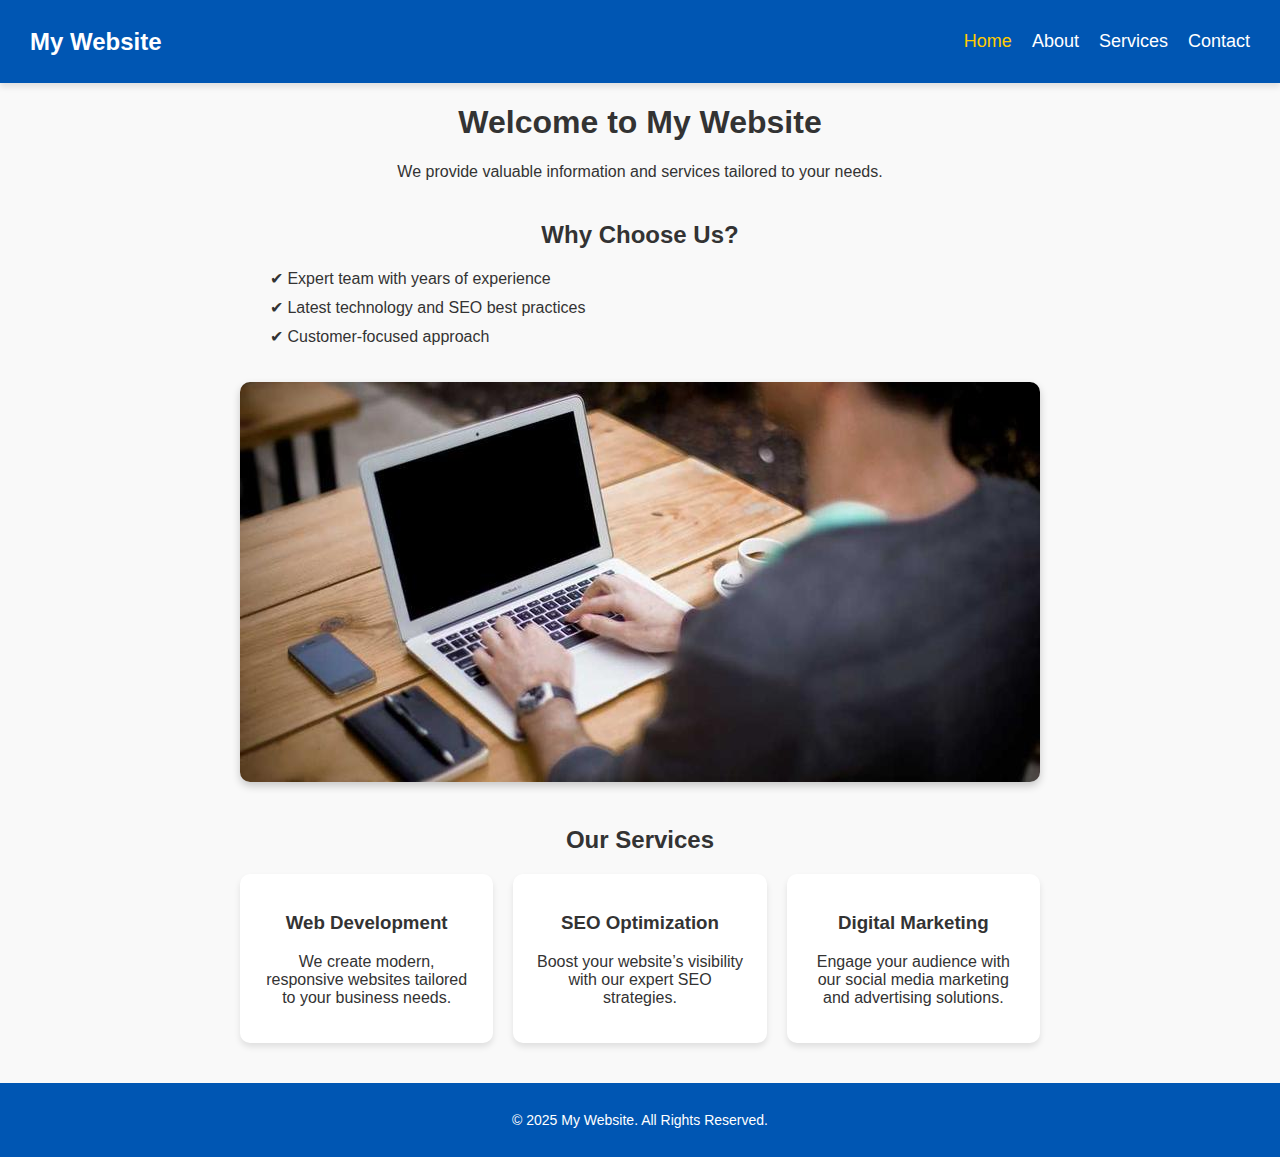
<file: task1_responsive_page/index.html>
<!DOCTYPE html>
<html lang="en">

<head>
    <meta charset="UTF-8">
    <meta name="viewport" content="width=device-width, initial-scale=1.0">
    <title>Responsive Web Page</title>
    <link rel="stylesheet" href="style.css">
</head>

<body>
    <header>
        <div class="logo"><a href="#home" class="logo-link">My Website</a></div>
        <nav>
            <ul class="nav-links">
                <li><a href="#home" class="active" id="home">Home</a></li>
                <li><a href="#about">About</a></li>
                <li><a href="#services">Services</a></li>
                <li><a href="#contact">Contact</a></li>
            </ul>
            <div class="hamburger">&#9776;</div>
        </nav>
    </header>

    <main>
        <section>
            <h1>Welcome to My Website</h1>
            <p>We provide valuable information and services tailored to your needs.</p>
        </section>

        <section>
            <h2>Why Choose Us?</h2>
            <ul class="features-list">
                <li>✔ Expert team with years of experience</li>
                <li>✔ Latest technology and SEO best practices</li>
                <li>✔ Customer-focused approach</li>
            </ul>

            <img src="assets/services.jpg" alt="Sample Image">
        </section>

        <section>
            <h2>Our Services</h2>
            <div class="service-container">
                <div class="service-card">
                    <h3>Web Development</h3>
                    <p>We create modern, responsive websites tailored to your business needs.</p>
                </div>
                <div class="service-card">
                    <h3>SEO Optimization</h3>
                    <p>Boost your website’s visibility with our expert SEO strategies.</p>
                </div>
                <div class="service-card">
                    <h3>Digital Marketing</h3>
                    <p>Engage your audience with our social media marketing and advertising solutions.</p>
                </div>
            </div>
        </section>

    </main>

    <footer>
        <p>&copy; 2025 My Website. All Rights Reserved.</p>
    </footer>

    <script src="script.js"></script>
</body>

</html>
</file>
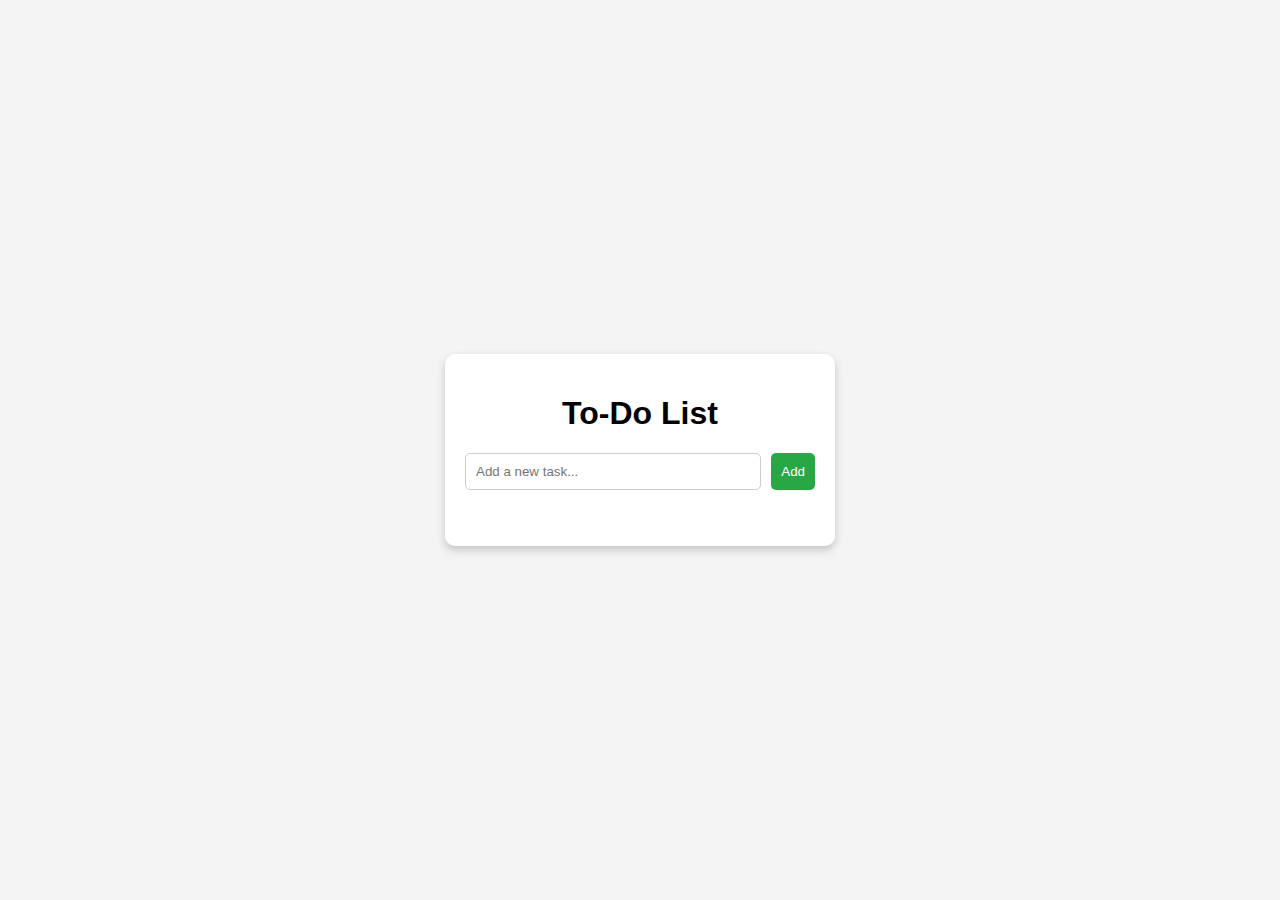
<file: task2_todo_app/index.html>
<!DOCTYPE html>
<html lang="en">

<head>
    <meta charset="UTF-8">
    <meta name="viewport" content="width=device-width, initial-scale=1.0">
    <title>To-Do List App</title>
    <link rel="stylesheet" href="style.css">
</head>

<body>
    <div class="container">
        <h1>To-Do List</h1>
        <div class="todo-input">
            <input type="text" id="taskInput" placeholder="Add a new task...">
            <button onclick="addTask()">Add</button>
        </div>
        <ul id="taskList"></ul>
    </div>

    <script src="script.js"></script>
</body>

</html>
</file>
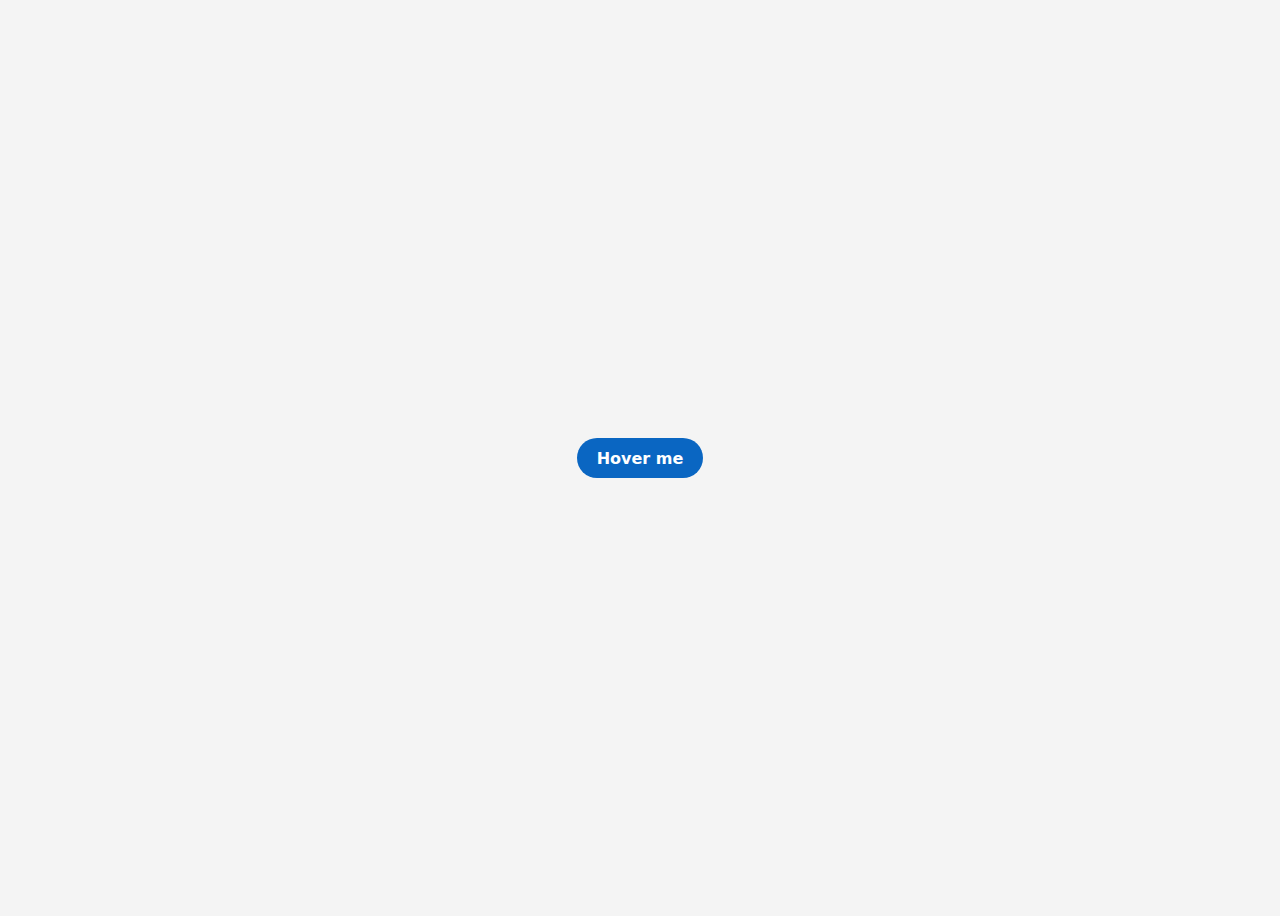
<file: task3_button_hover/index.html>
<!DOCTYPE html>
<html lang="en">
<head>
    <meta charset="UTF-8">
    <meta name="viewport" content="width=device-width, initial-scale=1.0">
    <title>Button Hover Effect</title>
    <link rel="stylesheet" href="style.css">
</head>
<body>
    <button class="button" role="button">Hover me</button>
</body>
</html>
</file>
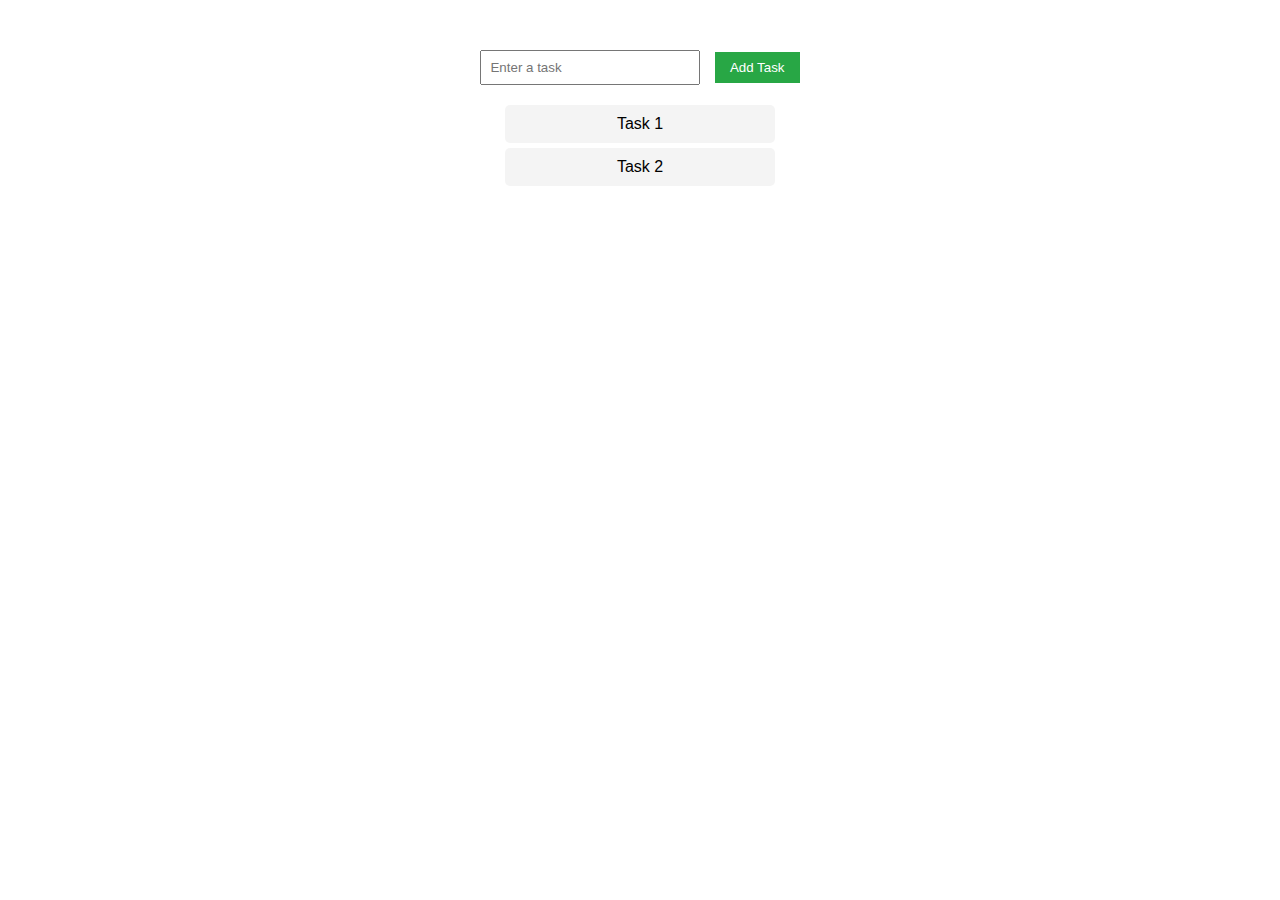
<file: task6_fix_code/index.html>
<!DOCTYPE html>
<html lang="en">
<head>
    <meta charset="UTF-8">
    <meta name="viewport" content="width=device-width, initial-scale=1.0">
    <title>Fixed Task List</title>
    <style>
        body {
            font-family: Arial, sans-serif;
            text-align: center;
            margin-top: 50px;
        }
        input {
            padding: 8px;
            width: 200px;
            margin-right: 10px;
        }
        button {
            padding: 8px 15px;
            background: #28a745;
            color: white;
            border: none;
            cursor: pointer;
            transition: 0.3s;
        }
        button:hover {
            background: #218838;
        }
        ul {
            list-style: none;
            padding: 0;
            margin-top: 20px;
        }
        li {
            background: #f4f4f4;
            padding: 10px;
            margin: 5px auto;
            width: 250px;
            border-radius: 5px;
        }
    </style>
</head>
<body>
    <input type="text" id="taskInput" placeholder="Enter a task" />
    <button onclick="addTask()">Add Task</button>
    <ul id="taskList">
        <li>Task 1</li>
        <li>Task 2</li>
    </ul>

    <script>
        function addTask() {
            const taskInput = document.getElementById("taskInput");
            const taskText = taskInput.value.trim();
            if (taskText === "") {
                alert("Please enter a valid task.");
                return;
            }
            
            const taskList = document.getElementById("taskList");
            const listItem = document.createElement("li");
            listItem.innerText = taskText;
            taskList.appendChild(listItem);
            
            taskInput.value = ""; // Clear input field after adding task
        }
    </script>
</body>
</html>
</file>
<file: task1_responsive_page/style.css>
body {
    font-family: 'Poppins', sans-serif;
    margin: 0;
    padding: 0;
    box-sizing: border-box;
    background: #f9f9f9;
    color: #333;
}

/* Prevent scrolling when sidebar is open */
.no-scroll {
    overflow: hidden;
    height: 100vh;
}

/* header styling start  */

header {
    display: flex;
    justify-content: space-between;
    align-items: center;
    background: #0056b3;
    color: white;
    padding: 15px 30px;
    box-shadow: 0 4px 6px rgba(0, 0, 0, 0.1);
    position: relative;
}

.logo {
    font-size: 24px;
    font-weight: bold;
}

.logo a {
    color: white;
    text-decoration: none;
}

nav {
    display: flex;
    align-items: center;
    z-index: 100
}

.nav-links {
    list-style: none;
    display: flex;
    gap: 20px;
    padding: 0;
}

.nav-links li a {
    color: white;
    text-decoration: none;
    font-size: 18px;
    transition: color 0.3s;
}

.nav-links li a.active {
    color: #ffcc00;
}

.nav-links li a:hover {
    color: #ffcc00;
}

.hamburger {
    display: none;
    font-size: 28px;
    cursor: pointer;
    color: white;
}

.hamburger:hover {
    font-weight: bold;
}

/* header styling end  */




/* main content start */

main {
    padding: 0 20px;
    text-align: center;
}

section{
    max-width: 800px;
    margin: auto;
    margin-bottom: 40px;
}

img {
    width: 100%;
    height: auto;
    border-radius: 10px;
    margin-top: 20px;
    box-shadow: 0 4px 8px rgba(0, 0, 0, 0.2);
}

.service-container {
    display: grid;
    grid-template-columns: repeat(auto-fit, minmax(250px, 1fr));
    gap: 20px;
    /* padding: 20px 0; */
}
.service-card {
    background: white;
    padding: 20px;
    border-radius: 10px;
    box-shadow: 0 4px 6px rgba(0, 0, 0, 0.1);
    text-align: center;
    transition: transform 0.3s ease-in-out;
}
.service-card:hover {
    transform: translateY(-5px);
}
.features-list {
    list-style: none;
    padding: 0;
    text-align: left;
}
.features-list li {
    background: url('https://cdn-icons-png.flaticon.com/512/845/845646.png') no-repeat left center;
    background-size: 20px;
    padding-left: 30px;
    margin-bottom: 10px;
    font-size: 16px;
}

/* main content end */




/* footer styling start */

footer {
    background: #0056b3;
    color: white;
    text-align: center;
    padding: 15px;
    margin-top: 30px;
    font-size: 14px;
}

/* footer styling end */




@media (max-width: 768px) {
    .cancel-icon {
        border: 2px solid;
        padding: 2px 8px;
        border-radius: 50%;
        background-color: rgba(255, 255, 255, 0.2);
    }

    .cancel-icon:hover {
        background-color: rgba(255, 255, 255, 0.4);
    }

    .nav-links {
        display: flex;
        flex-direction: column;
        position: fixed;
        top: -20px;
        /* top: 42px; */
        right: -100%;
        width: 60%;
        height: 100vh;
        background: #0056b3;
        text-align: center;
        padding-top: 72px;
        padding-inline: 10px;
        transition: right 0.4s ease-in-out;
        box-shadow: -4px 0 6px rgba(0, 0, 0, 0.2);
    }

    .nav-links.smallScreen {
        right: 0;
    }

    .logo-link.smallScreen {
        opacity: 0;
        transition: 0.4s opacity;
    }

    /* .nav-links li {
        margin: 20px 0;
    } */
    .nav-links li a {
        font-size: 22px;
        display: block;
        padding: 8px;
        transition: background 0.3s;
    }

    .nav-links li a:hover {
        background: #ffcc00;
        color: #0056b3;
        border-radius: 5px;
    }

    .hamburger {
        display: block;
        position: absolute;
        right: 20px;
        cursor: pointer;
    }
}
</file>
<file: task2_todo_app/style.css>
body {
    font-family: 'Poppins', sans-serif;
    margin: 0;
    padding: 0;
    box-sizing: border-box;
    background: #f4f4f4;
    display: flex;
    justify-content: center;
    align-items: center;
    height: 100vh;
}

.container {
    background: white;
    padding: 20px;
    border-radius: 10px;
    box-shadow: 0 4px 8px rgba(0, 0, 0, 0.2);
    width: 350px;
    text-align: center;
    max-height: 80vh;
    overflow-y: auto;
}
.container::-webkit-scrollbar{
    width: 6px;
}
.container::-webkit-scrollbar-thumb{
    background-color: rgb(190, 184, 184);
    border-radius: 8px;

}

.todo-input {
    display: flex;
    gap: 10px;
}

input {
    flex: 1;
    padding: 10px;
    border: 1px solid #ccc;
    border-radius: 5px;
}

button {
    background: #28a745;
    color: white;
    border: none;
    padding: 10px;
    border-radius: 5px;
    cursor: pointer;
    transition: 0.3s;
}

button:hover {
    background: #218838;
}

ul {
    list-style: none;
    padding: 0;
    margin-top: 20px;
    display: flex;
    flex-direction: column;
    gap: 10px;
}

li {
    display: flex;
    align-items: center;
    background: #fff;
    border: 1px solid #ddd;
    border-radius: 5px;
    transition: 0.3s;
    padding: 4px;
    gap: 10px;
}

.task-checkbox {
    cursor: pointer;
    flex-grow: 0;
}
li span{
    text-wrap: nowrap;
    overflow: auto;
}
li span::-webkit-scrollbar{
    height: 0;
}
li.completed span {
    text-decoration: line-through;
    opacity: 0.7;
    color: #28a745;
}

.delete-btn {
    background: #dc3545;
    color: white;
    border: none;
    padding: 5px 10px;
    border-radius: 5px;
    cursor: pointer;
    transition: 0.3s;
    margin-left: auto;
}

.delete-btn:hover {
    background: #c82333;
}
</file>
<file: task3_button_hover/style.css>
body {
    display: flex;
    justify-content: center;
    align-items: center;
    height: 100vh;
    background: #f4f4f4;
}

.button {
  background-color: #0A66C2;
  border: 0;
  border-radius: 100px;
  color: #ffffff;
  cursor: pointer;
  font-family: -apple-system, system-ui, system-ui, "Segoe UI", Roboto, "Helvetica Neue", "Fira Sans", Ubuntu, Oxygen, "Oxygen Sans", Cantarell, "Droid Sans", "Apple Color Emoji", "Segoe UI Emoji", "Segoe UI Symbol", "Lucida Grande", Helvetica, Arial, sans-serif;
  font-size: 16px;
  font-weight: 600;
  min-height: 40px;
  padding-left: 20px;
  padding-right: 20px;
  transition: all 0.2s cubic-bezier(0.4, 0, 0.2, 1);
  user-select: none;
}

.button:hover { 
  background-color: #0c6ae6;
  color: #ffffff;
  transform: scale(1.1);
  box-shadow: 0 6px 12px rgba(0, 0, 0, 0.2);

}
</file>
